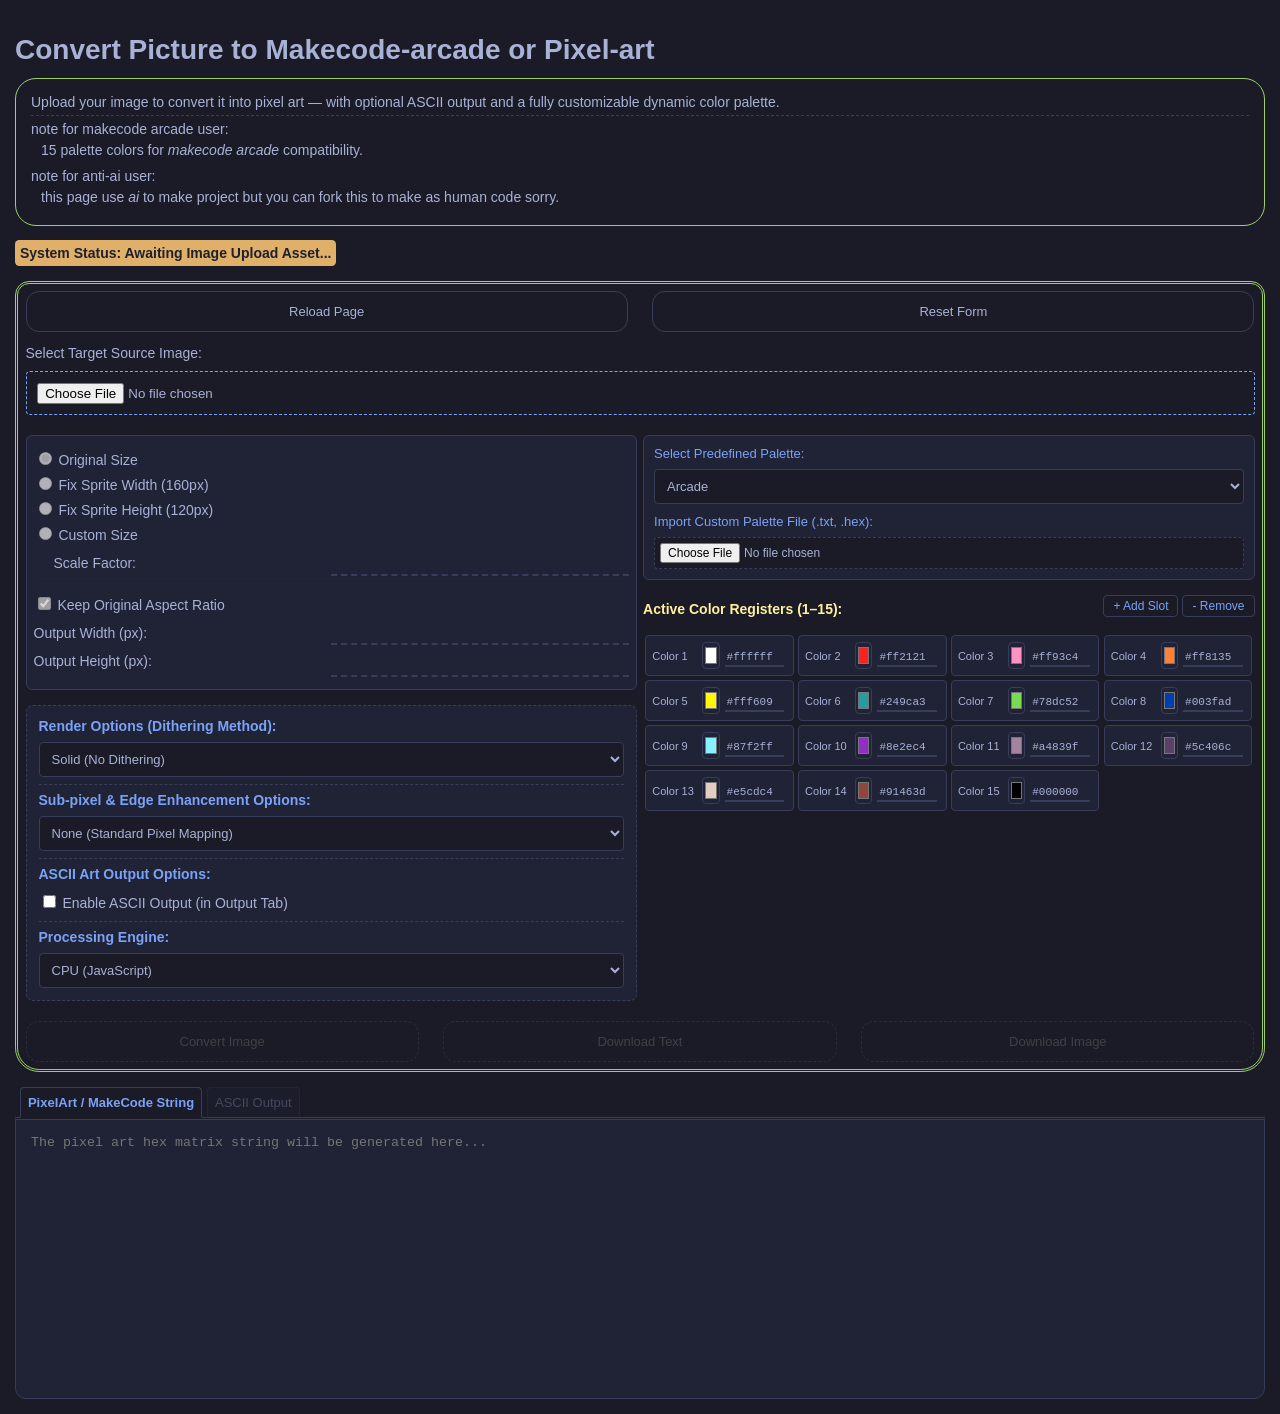
<file: index.htm>
<!DOCTYPE html>
<html lang="en">
	<head>
		<meta charset="UTF-8">
		<meta name="viewport" content="width=device-width, initial-scale=1.0">
		<title>convert picture to makecode arcade or pixel art</title>
		<style> html, body { background-color: #1a1b26; color: #a9b1d6; } body hr { border-style: none; border-top-style: solid; border-color: #7aa2f7; } </style>
		<link rel="stylesheet" href="style.css">
	</head>
	<body>
		<h1>Convert Picture to Makecode-arcade or Pixel-art</h1>
		<noscript>
			<br>
			<h2>Note for NoScript User</h2>
			<hr>
			<p>
				this page uses javascript to process pictures and convert them
				to makecode arcade or pixel art with ascii output support
			</p>
		</noscript>
		<script src="script.js"></script>
	</body>
</html>
</file>
<file: style.css>
/* style.css — Optimized with display: block/inline/inline-block/none as primary */
*, *::before, *::after { box-sizing: border-box; }

:root {
	--bg-color: #1a1b26;
	--text-color: #a9b1d6;
	--border-color: #383e5a;
	--accent-color: #7aa2f7;
	--terminal-green: #9ece6a;
	--panel-bg: #1f2335;
	--status-bg: #e0af68;
	--status-text: #1d202f;
	--main-font: -apple-system, BlinkMacSystemFont, "Segoe UI", Roboto, Oxygen, Ubuntu, Cantarell, "Open Sans", "Helvetica Neue", sans-serif;
	--main-mono-font: Consolas, Monaco, "Lucida Console", "Liberation Mono", "Noto Sans Mono", "Open Sans Mono", "DejaVu Sans Mono", "Bitstream Vera Sans Mono", Courier, "Courier New", monospace;
}

html, body {
	font-family: var(--main-font);
	font-size: 14px;
	background-color: var(--bg-color);
	color: var(--text-color);
	transition: background-color 0.3s ease, color 0.3s ease;
}

body {
	padding: 15px;
	margin: 0 auto;
	max-width: 1550px;
}

body hr {
	border-style: none;
	border-top-style: solid;
	border-color: #7aa2f7;
}

div hr {
	border-style: none;
	border-top-style: dashed;
	border-color: #383e5a;
}

input[disabled] { pointer-events: none; cursor: not-allowed; }

/* ============================================================
	 PAGE LOADER
	 ============================================================ */
#page-loader {
	position: fixed;
	top: 0;
	left: calc(max(0, 100% - 1550px));
	width: 100%;
	height: 100%;
	padding: 15px 0;
	background: var(--bg-color);
	z-index: 512;
	transition: opacity 0.5s ease, visibility 0.5s ease;
	max-width: 1550px;
}

#page-loader > .loader-content {
	position: fixed;
	top: calc(50% - 5em);
	left: 0;
	text-align: center;
	width: 100%;
	height: 100px;
}

@keyframes fadeOutOnPageLoaded {
	from { opacity: 1; }
	to { opacity: 0; }
}

@keyframes scaleUpOnPageLoaded {
	to { transform: scale(192%, 192%); }
}

#page-loader.hidden {
	animation: fadeOutOnPageLoaded 0.5s ease-out;
	opacity: 0;
	visibility: hidden;
	pointer-events: none;
}

#page-loader.hidden > .loader-content {
	animation: scaleUpOnPageLoaded 0.5s ease-out;
}

.loader-content {
	text-align: center;
	display: inline-block;
}

.loader-spinner {
	width: 50px;
	height: 50px;
	border: 4px double var(--border-color);
	border-top: 4px solid var(--accent-color);
	border-bottom: 4px solid var(--accent-color);
	border-radius: 50%;
	animation: spin 1s linear infinite;
	margin: 0 auto 20px auto;
	display: inline-block;
}

.loader-text {
	font-size: 18px;
	font-weight: bold;
	color: var(--accent-color);
	margin-bottom: 8px;
	display: block;
}

.loader-sub {
	font-size: 13px;
	color: var(--text-color);
	opacity: 0.7;
	display: block;
}

@keyframes spin {
	0% { transform: rotate(0deg); }
	100% { transform: rotate(360deg); }
}

#parameters {
	border: 3px double var(--terminal-green);
	background: var(--bg-color);
	color: var(--text-color);
	margin: 5px 0;
	padding: 7.5px;
	border-radius: 1em 1em 1.72em 1.72em;
	display: block;
}

#parameters > * {
	margin-bottom: 20px;
	display: block;
}

#parameters > *:last-child { margin-bottom: 0; }

.settings-group { display: block; }

.settings-group::after {
	content: "";
	display: block;
	clear: both;
}

.half {
	display: block;
	float: left;
	width: 49.75%;
	min-width: 300px;
}

.size-settings-grid {
	background: var(--panel-bg);
	padding: 7px;
	border-radius: 6px;
	border: 1px solid var(--border-color);
	margin-bottom: 15px;
	display: block;
}

.size-settings-grid::after {
	content: "";
	display: block;
	clear: both;
}

.size-settings-grid label {
	margin: 6px 0;
	display: block;
	cursor: pointer;
}

.size-settings-grid label.full-row {
	width: 100%;
	clear: both;
	display: block;
}

.size-settings-grid label:not(.full-row) {
	display: block;
	float: left;
	width: 45%;
	padding-top: 0px;
}

.size-settings-grid input[type="number"] {
	margin: 5px 0;
	padding: 3.25px 0;
	padding-top: 1.25px;
	display: block;
	float: right;
	width: 50%;
	font-family: var(--main-mono-font);
}

.size-settings-grid input[type="number"]:disabled {
	border-bottom-style: dashed;
}

.dropdown-selection-group {
	padding: 12px;
	border: 1px dashed var(--border-color);
	border-radius: 0.5em;
	clear: both;
	margin-top: 15px;
	background: var(--panel-bg);
	display: block;
}

.dropdown-label {
	margin-top: 0;
	margin-bottom: 8px;
	font-weight: bold;
	color: var(--accent-color);
	display: block;
}

.custom-dropdown {
	width: 100%;
	background-color: var(--bg-color);
	color: var(--text-color);
	border: 1px solid var(--border-color);
	border-radius: 0.3em;
	padding: 8px;
	font-family: var(--main-font);
	font-size: 13px;
	display: block;
}

.custom-dropdown optgroup {
	font-weight: bold;
	color: var(--accent-color);
	background: var(--panel-bg);
}

.custom-dropdown option {
	color: var(--text-color);
	background: var(--bg-color);
}

.action-buttons {
	display: block;
	width: 100%;
	margin-top: 15px;
	text-align: center;
}

.action-buttons::after {
	content: "";
	display: block;
	clear: both;
}

.action-buttons button,
#navbar span a,
.from-manage button
{
	display: block;
	float: left;
	width: 32%;
	margin-right: 2%;
	color: var(--text-color);
	background-color: var(--bg-color);
	border: 1px solid var(--border-color);
	border-radius: 1em;
	padding: 12px 8px;
	cursor: pointer;
	font-size: 13px;
	text-align: center;
}

#navbar span a { width: 32%; margin-bottom: 1em; text-decoration: none; }

.from-manage button { width: 49%; margin-bottom: 1em; text-decoration: none; }

#navbar span a:last-child, .from-manage button:last-child { margin-right: 0; }

.action-buttons button:last-child {
	margin-right: 0;
	display: block;
}

.action-buttons button:disabled,
.from-manage button:disabled
{
	border-color: var(--border-color);
	border-style: dashed;
	color: #666;
	cursor: not-allowed;
	opacity: 0.5;
}

.colorboard {
	display: block;
	float: right;
	width: 49.75%;
}

.colorboard .colorpad {
	display: block;
	margin-top: 10px;
}

.colorboard .colorpad::after {
	content: "";
	display: block;
	clear: both;
}

.colorboard .colorpad .color-pair {
	display: block;
	float: left;
	width: 19.22%;
	margin: 2px 0.375%;
	background: var(--panel-bg);
	padding: 6px;
	border-radius: 4px;
	border: 1px solid var(--border-color);
}

.colorboard .colorpad .color-pair input[type="color"] {
	padding: 0px;
	border-radius: 0.3em;
	width: 1.3em;
	margin: 0;
	margin-right: 5px;
	border-style: solid;
	vertical-align: middle;
	display: inline-block;
}

.colorboard .colorpad .color-pair label {
	display: inline-block;
	margin: 0;
	width: 50px;
	font-size: 11px;
	vertical-align: middle;
}

.colorboard .colorpad .color-pair .colortext {
	display: inline-block;
	margin: 0;
	margin-top: 3.5px;
	width: calc(100% - 75px);
	font-size: 11px;
	padding: 2px;
	vertical-align: middle;
	font-family: var(--main-mono-font);
}

option.hidden { display: none; }

label { display: block; margin: 10px 0; }

input {
	background-color: transparent/*var(--bg-color)*/;
	border-color: var(--border-color);
	color: var(--text-color);
	border-style: none;
	border-bottom-style: solid;
	/*border-radius: 0.3em;*/
	padding: 2.5px;
	font-family: var(--main-font);
}

div.tab-panel textarea {
	clear: both;
	display: block;
	border-radius: 0.0em 0.0em 0.8em 0.8em;
	background-color: var(--panel-bg);
	color: var(--terminal-green);
	width: 100%;
	padding: 15px;
	min-height: 20rem;
	margin-top: 1px;
	resize: none;
	white-space: pre;
	overflow: auto;
	font-family: var(--main-mono-font);
	border: 1px solid var(--border-color);
}

#status {
	margin-bottom: 10px;
	background-color: var(--status-bg);
	color: var(--status-text);
	padding: 5px;
	border-radius: 0.3em;
	display: inline-block;
	font-weight: bold;
	position: sticky;
	top: 10px;
	z-index: 100;
}

.image-preview-container {
	display: none;
	margin: 20px 0;
	width: 100%;
}

.image-preview-container::after {
	content: "";
	display: block;
	clear: both;
}

.preview-box {
	display: block;
	float: left;
	width: 49%;
	margin-right: 2%;
	background: var(--panel-bg);
	border: 1px dashed var(--accent-color);
	border-radius: 8px;
	padding: 12px;
}

.preview-box:last-child {
	margin-right: 0;
	float: right;
	display: block;
}

.preview-box h3 {
	margin-top: 0;
	margin-bottom: 10px;
	font-size: 13px;
	color: var(--text-color);
	opacity: 0.8;
}

#original-preview-zone {
	width: 100%;
	display: block;
	text-align: center;
}

#original-preview-zone img, canvas {
	width: 100%;
	height: auto;
	object-fit: contain;
	image-rendering: pixelated;
	background-image:
		linear-gradient(45deg, #222 25%, transparent 25%),
		linear-gradient(-45deg, #222 25%, transparent 25%),
		linear-gradient(45deg, transparent 75%, #222 75%),
		linear-gradient(-45deg, transparent 75%, #222 75%);
	background-size: 10px 10px;
	background-position: 0 0, 0 5px, 5px -5px, -5px 0px;
	background-color: #151515;
	border-radius: 4px;
	padding: 5px;
	margin: 0 auto;
	display: block;
}

.resolution-info {
	font-size: 11px;
	color: var(--accent-color);
	background: var(--bg-color);
	padding: 4px 8px;
	border-radius: 4px;
	margin-bottom: 8px;
	border: 1px solid var(--border-color);
	font-family: var(--main-mono-font);
	display: inline-block;
}

div.output {
	display: block;
	width: 100%;
	padding: 0;
	margin: 0;
	border: none;
	text-align: center;
}

body > img:not(.show) {
	position: absolute;
	right: -10000%;
	top: -10000%;
}

#info {
	background-color: var(--bg-color);
	border: 1px solid var(--terminal-green);
	color: var(--text-color);
	margin-top: -0.5em;
	margin-bottom: 1em;
	padding: 15px;
	border-radius: 1.5em;
	display: block;
}

#info * { margin-bottom: 5px; margin-top: 5px; }
#info *:first-child { margin-top: 0; }
#info *:last-child { margin-bottom: 0; }

#info dl dd:not(:last-child) { margin-bottom: 10px; }
#info dl dd { margin-left: 10px; }

input[type="file"] {
	background-color: var(--bg-color);
	border-color: var(--border-color);
	color: var(--text-color);
	padding: 0.8em;
	border: 1px dashed var(--accent-color);
	display: block;
	border-radius: 0.3em;
	margin-bottom: 15px;
	width: 100%;
}

.palette-loader-container {
	margin-bottom: 15px;
	background: var(--panel-bg);
	padding: 10px;
	border-radius: 6px;
	border: 1px solid var(--border-color);
	display: block;
}

.palette-loader-container label {
	margin: 0 0 8px 0;
	font-size: 13px;
	color: var(--accent-color);
	display: block;
}

.palette-loader-container input[type="file"] {
	margin: 0;
	padding: 5px;
	font-size: 12px;
	border-color: var(--border-color);
	display: block;
}

#notification-popup-overlay {
	display: none;
	position: fixed;
	top: 0;
	left: 0;
	width: 100%;
	height: 100%;
	background: rgba(0, 0, 0, 0.6);
	z-index: 1024;
	text-align: center;
	padding-top: 50px;
}

.popup-error-card {
	display: inline-block;
	text-align: left;
	background: var(--panel-bg);
	color: var(--accent-color);
	border: 1px solid var(--border-color);
	border-radius: 8px;
	width: 90%;
	max-width: 550px;
	box-shadow: 0 10px 30px rgba(0,0,0,0.7);
	font-family: var(--main-mono-font);
	overflow: hidden;
	animation: slideDownFade 0.3s ease-out;
}

.popup-header {
	background: var(--bg-color);
	padding: 12px 16px;
	font-weight: bold;
	border-bottom: 1px solid var(--border-color);
	display: block;
}

.popup-header::after {
	content: "";
	display: block;
	clear: both;
}

.popup-header span {
	float: left;
	line-height: 24px;
	display: inline-block;
}

.popup-header .popup-close-btn {
	float: right;
	display: inline-block;
}

.popup-body {
	padding: 16px;
	font-size: 13px;
	color: var(--text-color);
	display: block;
}

.popup-controls {
	margin-top: 12px;
	display: block;
}

.popup-toggle-btn {
	background: var(--bg-color);
	color: var(--accent-color);
	border: 1px solid var(--border-color);
	padding: 5px 10px;
	cursor: pointer;
	border-radius: 4px;
	font-size: 11px;
}

.popup-toggle-btn:hover { opacity: 0.9; }

.popup-body textarea#popup-err-stack {
	display: none;
	resize: none;
	background: #0d0d0d;
	padding: 10px;
	border-radius: 4px;
	border: 1px solid #252525;
	overflow-x: auto;
	color: #ff8888;
	font-size: 12px;
	margin-top: 10px;
	width: 100%;
	height: 200px;
	overflow-y: auto;
}

.popup-close-btn {
	background: var(--accent-color);
	color: var(--status-text);
	border: none;
	padding: 6px 14px;
	cursor: pointer;
	font-family: var(--main-mono-font);
	font-weight: bold;
	border-radius: 4px;
	font-size: 12px;
}

.popup-close-btn:hover { opacity: 0.9; }

@keyframes slideDownFade {
	from { transform: translateY(-20px); opacity: 0; }
	to { transform: translateY(0); opacity: 1; }
}

.palette-header-row {
	display: block;
	margin-bottom: 6px;
}

.palette-header-row::after {
	content: "";
	display: block;
	clear: both;
}

.palette-header-row > span {
	float: left;
	line-height: 28px;
	display: inline-block;
}

.palette-action-btns {
	float: right;
	display: inline-block;
}

.palette-slot-btn {
	background: var(--bg-color);
	color: var(--accent-color);
	border: 1px solid var(--border-color);
	border-radius: 4px;
	padding: 3px 9px;
	cursor: pointer;
	font-size: 12px;
	font-family: var(--main-font);
	margin-left: 4px;
}

.palette-slot-btn:disabled {
	opacity: 0.4;
	cursor: not-allowed;
}

.palette-slot-btn:hover:not(:disabled) {
	background: var(--panel-bg);
}

.output-tabs {
	display: block;
	margin-top: 15px;
	border-bottom: 1px solid var(--border-color);
}

.output-tabs::after {
	content: "";
	display: block;
	clear: both;
}

.tab-btn {
	display: block;
	float: left;
	background: var(--panel-bg);
	color: var(--text-color);
	border: 1px solid var(--border-color);
	border-bottom: none;
	border-radius: 4px 4px 0 0;
	padding: 7px;
	cursor: pointer;
	font-size: 13px;
	font-family: var(--main-font);
	margin-left: 0.38em;
	margin-bottom: -0.9px;
	opacity: 0.6;
}

.tab-btn.active {
	background: var(--bg-color);
	color: var(--accent-color);
	opacity: 1;
	font-weight: bold;
	border-bottom: 1px solid var(--bg-color);
	position: relative;
	z-index: 1;
}

.tab-btn:disabled {
	opacity: 0.3;
	cursor: not-allowed;
}

.tab-panel { display: none; }

.tab-panel.active { display: block; }

#ascii-output {
	font-size: 9px;
	line-height: 1.1;
	letter-spacing: 0;
	white-space: pre;
}

#ascii-sub-options {
	margin-top: 8px;
	padding-top: 8px;
	border-top: 1px dashed var(--border-color);
	display: none;
}

#ascii-sub-options label {
	margin: 6px 0 4px 0;
	font-size: 12px;
	color: var(--accent-color);
	display: block;
}

#ascii-width-input {
	width: 80px;
	display: inline-block;
}

/* ==========================================================================
	 RESPONSIVE LAYER (Float & Percentages only)
	 ========================================================================== */

@media (min-width: 880px) {
	#navbar {
		display: none;
		position: absolute;
		left: -200%;
		top: -200%;
	}
}

@media (max-width: 1550px) {
	.colorboard .colorpad .color-pair { width: 24.28%; margin: 2px 0.36%; }
}

@media (max-width: 1200px) {
	.colorboard .colorpad .color-pair { width: 32.44%; margin: 2px 0.36%; }
}

@media (max-width: 880px) {
	#size-settings:not(:target),
	#palette-manager:not(:target),
	#processing-option:not(:target)
	{
		display: none;
		position: absolute;
		left: -150%;
		top: -150%;
	}
	#navbar {
		background-color: var(--bg-color);
		border-top: 3px double var(--border-color);
		width: 100%;
		height: 50%;
		padding: 5px 10px;
		position: fixed;
		top: calc(100% - 4em);
		left: 0;
		z-index: 256;
	}
	body { padding: 10px; padding-bottom: 4.5em; }
	#page-loader {
		width: 100%;
		height: 100%;
		left: 0;
		padding: 10px;
	}
	.half, .colorboard {
		float: none;
		width: 100%;
		margin-bottom: 25px;
		display: block;
	}
	.colorboard .colorpad .color-pair {
		width: 24.48%;
		margin: 3px 0.26%;
		display: block;
	}
	.preview-box {
		float: none;
		width: 100%;
		margin-right: 0;
		margin-bottom: 20px;
		display: block;
	}
}

@media (max-width: 700px) {
	.colorboard .colorpad .color-pair {
		width: 32.44%;
		margin: 3px 0.4%;
		display: block;
	}
	.action-buttons button {
		width: 100%;
		float: none;
		margin-right: 0;
		margin-bottom: 12px;
		display: block;
	}
	.action-buttons button:last-child {
		margin-bottom: 0;
		display: block;
	}
}

@media (max-width: 480px) {
	.half { min-width: 0; }
	.colorboard .colorpad .color-pair {
		width: 48.7%;
		margin: 3px 0.58%;
		display: block;
	}
	.size-settings-grid label:not(.full-row) { width: 48%; }
	.size-settings-grid input[type="number"] { width: 48%; }
}

@media (max-width: 340px) {
	body { max-width: 340px; }
	.colorboard .colorpad .color-pair {
		width: 100%;
		margin: 6px 0;
		float: none;
		display: block;
	}
	.size-settings-grid { clear: both; }
	.size-settings-grid label:not(.full-row) {
		float: none;
		width: 100%;
		display: block;
	}
	.size-settings-grid input[type="number"] {
		float: none;
		width: 100%;
		margin-bottom: 10px;
		display: block;
	}
}

*[state="disabled"] {
	cursor: not-allowed;
	background-color: var(--bg-color);
	color: var(--text-color);
}
</file>
